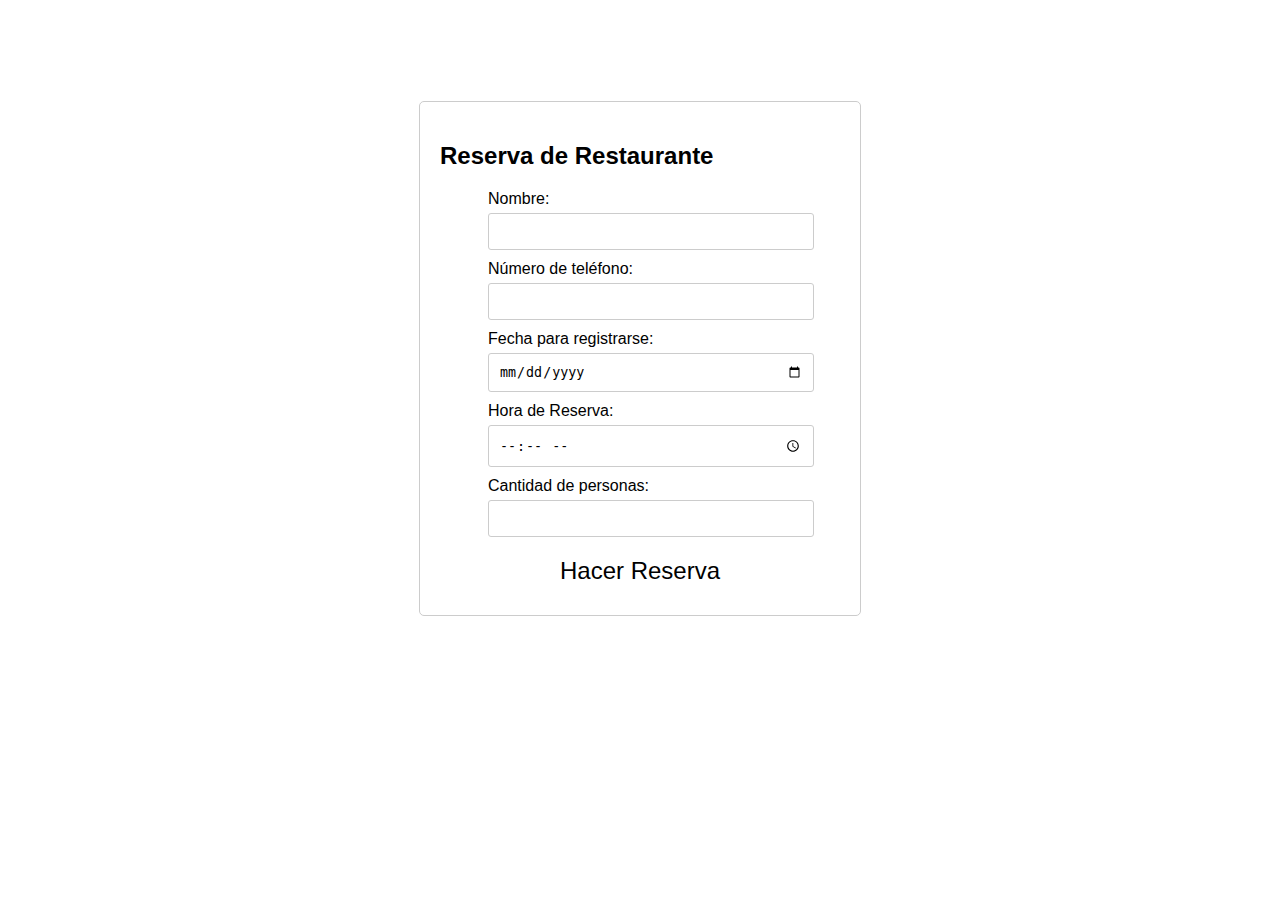
<file: projeto restaurante/formulario/index.html>
<!DOCTYPE html>
<html lang="en">
<head>
    <meta charset="UTF-8">
    <meta name="viewport" content="width=device-width, initial-scale=1.0">
    <link rel="stylesheet" href="style.css">
    <title>Document</title>
</head>
<body>

    <div class="container">
        <h2>Reserva de Restaurante</h2>
        <form id="reservationForm">
            <label for="name">Nombre:</label>
            <input type="text" id="name" name="name" required>

            <label for="phone">Número de teléfono:</label>
            <input type="tel" id="phone" name="phone" required>

            <label for="date">Fecha para registrarse:</label>
            <input type="date" id="date" name="date" required>

            <label for="time">Hora de Reserva:</label>
            <input type="time" id="time" name="time" required>

            <label for="partySize">Cantidad de personas:</label>
            <input type="number" id="partySize" name="partySize" required>

            <button type="submit">Hacer Reserva</button>
        </form>
    </div>




    <script src="js.js"></script>
</body>
</html>
</file>
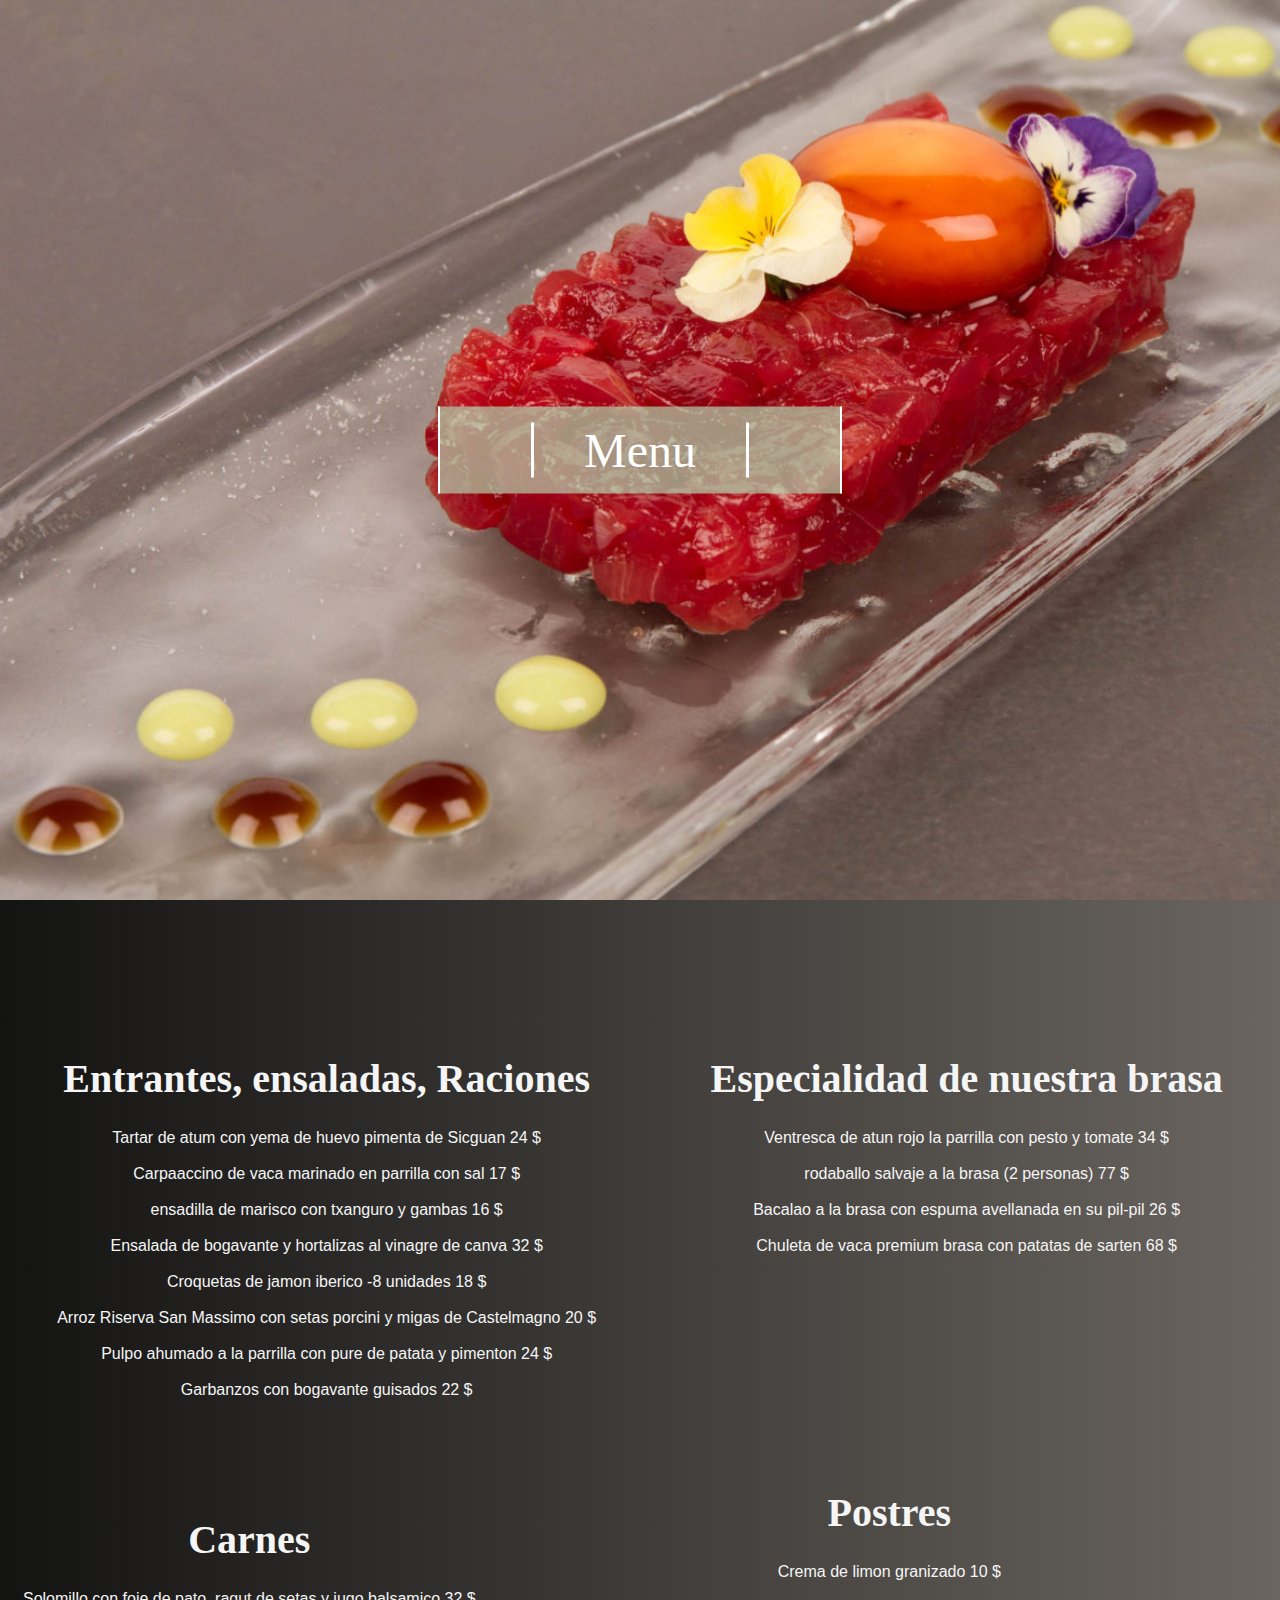
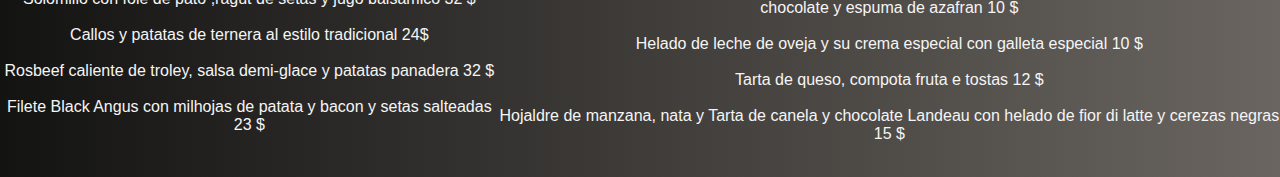
<file: projeto restaurante/menu/index.html>
<!DOCTYPE html>
<html lang="en">
<head>
    <meta charset="UTF-8">
    <meta name="viewport" content="width=device-width, initial-scale=1.0">
    <link rel="stylesheet" href="style.css">
    <title>Document</title>
</head>
<body>
    <div id="contenedor">



        <div id="inicio-menu"> 
            <div id="titulo-menu"> 
            <h1>Menu</h1>
            </div>
        </div>


        <div id="menu-descrisao">

            <div id="menu-comidas">

                <div id="entrantes">
                    <h1>Entrantes, ensaladas, Raciones </h1>
                    <p>Tartar de atum con yema de huevo pimenta de Sicguan 24 $ <br><br>
                    Carpaaccino de vaca marinado en parrilla con sal 17 $ <br><br>
                    ensadilla de marisco con txanguro y gambas 16 $ <br><br>
                    Ensalada de bogavante y hortalizas al vinagre de canva 32 $ <br><br>
                    Croquetas de jamon iberico -8 unidades 18 $ <br><br>
                    Arroz Riserva San Massimo con setas porcini y migas de Castelmagno 20 $ <br><br>
                    Pulpo ahumado a la parrilla con pure de patata y pimenton 24 $ <br><br>
                    Garbanzos con bogavante guisados 22 $</p>
                </div>


                <div id="especialidade-brasa">
                    <h1>Especialidad de nuestra brasa</h1>

                    <p>Ventresca de atun rojo la parrilla con pesto y tomate 34 $ <br><br>
                    rodaballo salvaje a la brasa (2 personas) 77 $ <br><br>
                    Bacalao a la brasa con espuma avellanada en su pil-pil 26 $ <br><br>
                    Chuleta de vaca premium brasa  con patatas de sarten 68 $</p>
                </div>

            </div>

        </div>

        


        <div id="descreisao-dos">
            <div id="Carnes">
                <h1>Carnes</h1>

                <p>Solomillo con foie de pato ,ragut de setas y jugo balsamico 32 $ <br><br>
                Callos y patatas de ternera al estilo tradicional 24$ <br><br>
                Rosbeef caliente de troley, salsa demi-glace y patatas panadera 32 $ <br><br>
                Filete Black Angus con milhojas de patata y bacon y setas salteadas 23 $</p>
            </div>

            <div id="postres">
                <h1>Postres</h1>

                <p>Crema de limon granizado 10 $ <br><br>
                chocolate y espuma de azafran 10 $ <br><br>
                Helado de leche de oveja y su crema especial con galleta especial 10 $<br><br>
                Tarta de queso, compota fruta e tostas 12 $ <br><br>
                Hojaldre de manzana, nata y
                Tarta de canela y chocolate Landeau con helado de fior di latte y cerezas negras 15 $ <br><br></p>

            </div>
        </div>


    </div>



    <script src="js.js"></script>
</body>
</html>
</file>
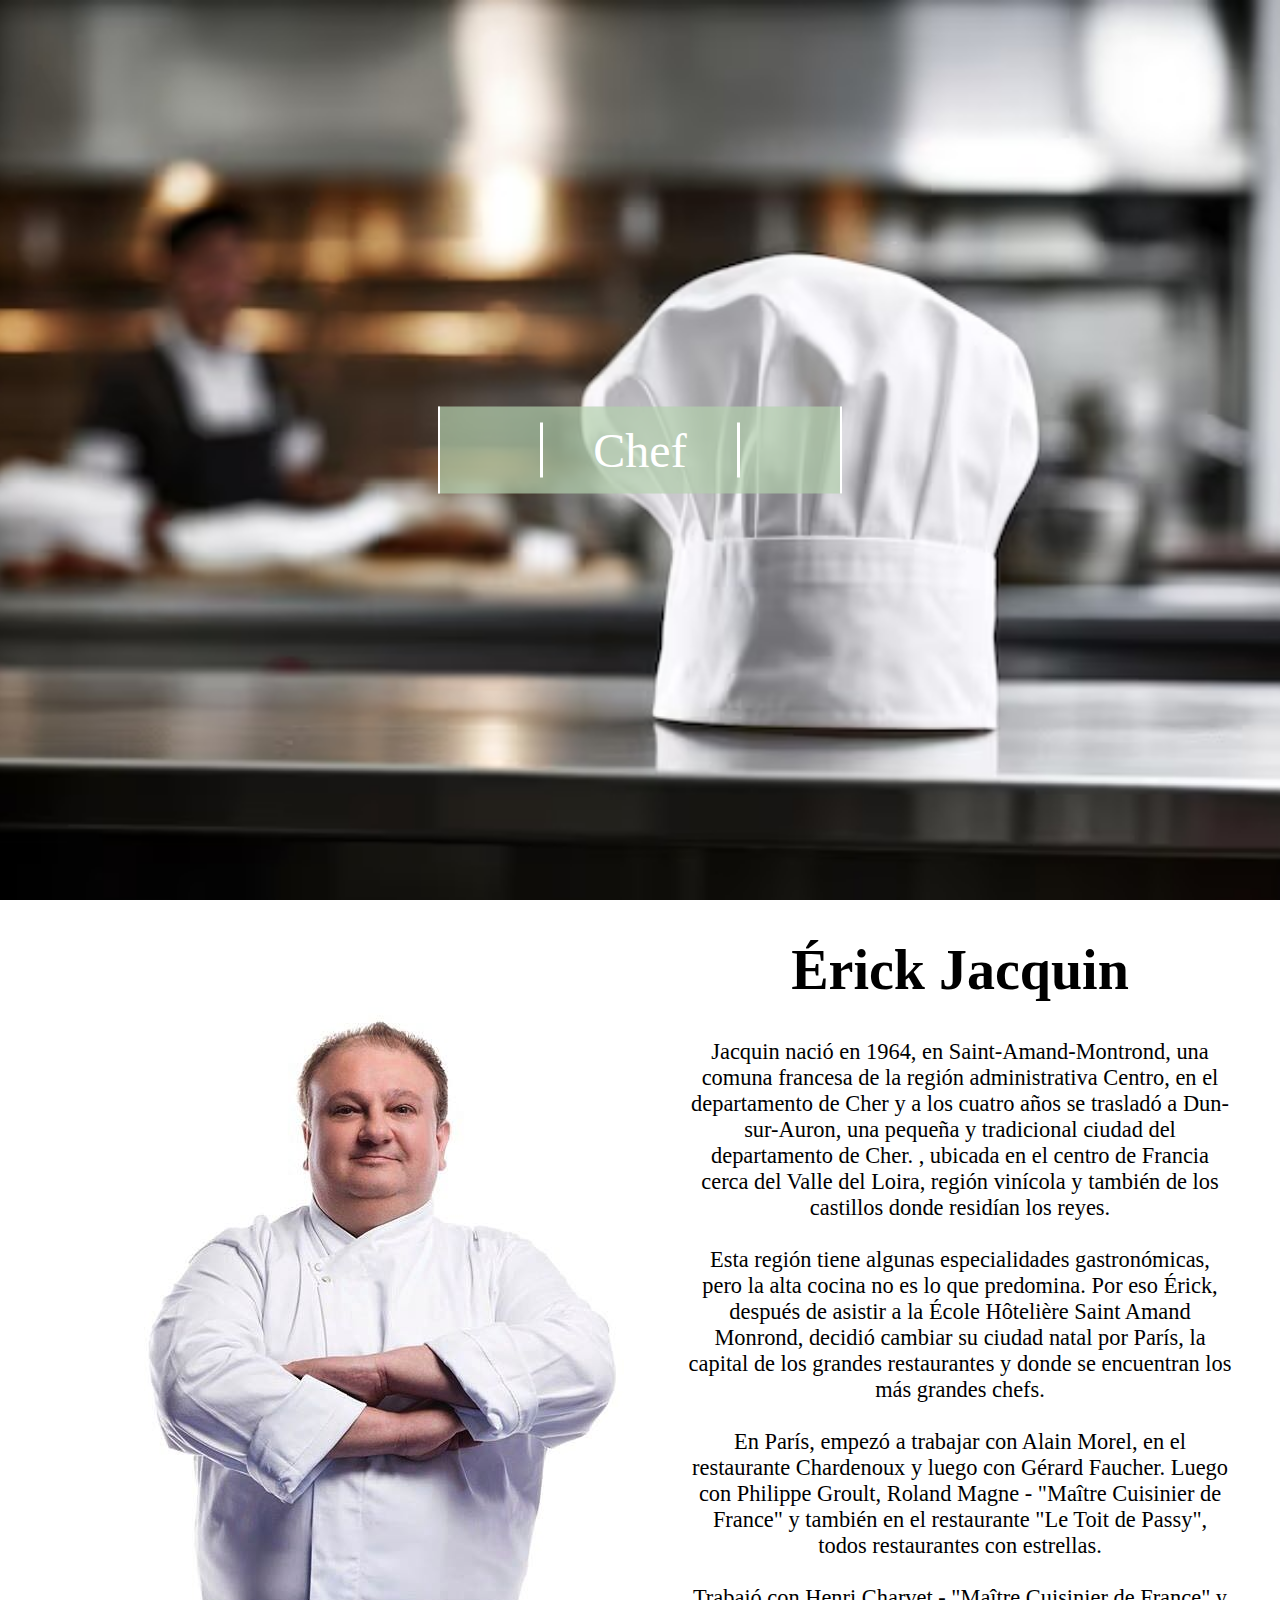
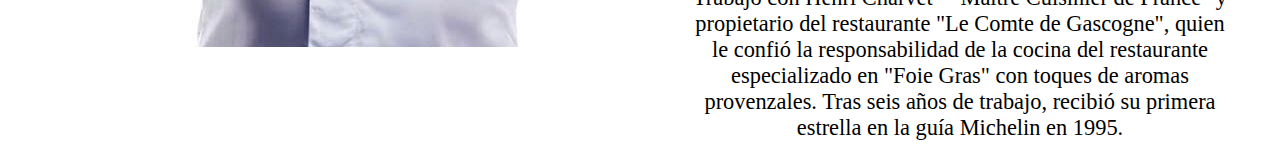
<file: projeto restaurante/pagina-chef/index.html>
<!DOCTYPE html>
<html lang="en">
<head>
    <meta charset="UTF-8">
    <meta name="viewport" content="width=device-width, initial-scale=1.0">
    <link rel="stylesheet" href="style.css">
    <title>Document</title>
</head>
<body>
    <div id="contenedor">
        <div id="inicio"> 
            <div id="titulo"> 
            <h1>Chef</h1>
            </div>
        </div>

        <div id="chef-info">
            <div id="img-chef">
                <img src="img/chef-jacan.jpg" alt="imagem-chef">
            </div>


            <div id="descrisao-chef">
                <h1>Érick Jacquin</h1>
                <p>Jacquin nació en 1964, en Saint-Amand-Montrond, una comuna francesa de la región administrativa Centro, en el departamento de Cher y a los cuatro años se trasladó a Dun-sur-Auron, una pequeña y tradicional ciudad del departamento de Cher. , ubicada en el centro de Francia cerca del Valle del Loira, región vinícola y también de los castillos donde residían los reyes. <br><br>

                    Esta región tiene algunas especialidades gastronómicas, pero la alta cocina no es lo que predomina. Por eso Érick, después de asistir a la École Hôtelière Saint Amand Monrond, decidió cambiar su ciudad natal por París, la capital de los grandes restaurantes y donde se encuentran los más grandes chefs. <br><br>
                
                    En París, empezó a trabajar con Alain Morel, en el restaurante Chardenoux y luego con Gérard Faucher. Luego con Philippe Groult, Roland Magne - "Maître Cuisinier de France" y también en el restaurante "Le Toit de Passy", todos restaurantes con estrellas. <br><br>

                    Trabajó con Henri Charvet - "Maître Cuisinier de France" y propietario del restaurante "Le Comte de Gascogne", quien le confió la responsabilidad de la cocina del restaurante especializado en "Foie Gras" con toques de aromas provenzales. Tras seis años de trabajo, recibió su primera estrella en la guía Michelin en 1995.
                </p>
                    
                </div>

        </div>
    </div>
</body>
</html>
</file>
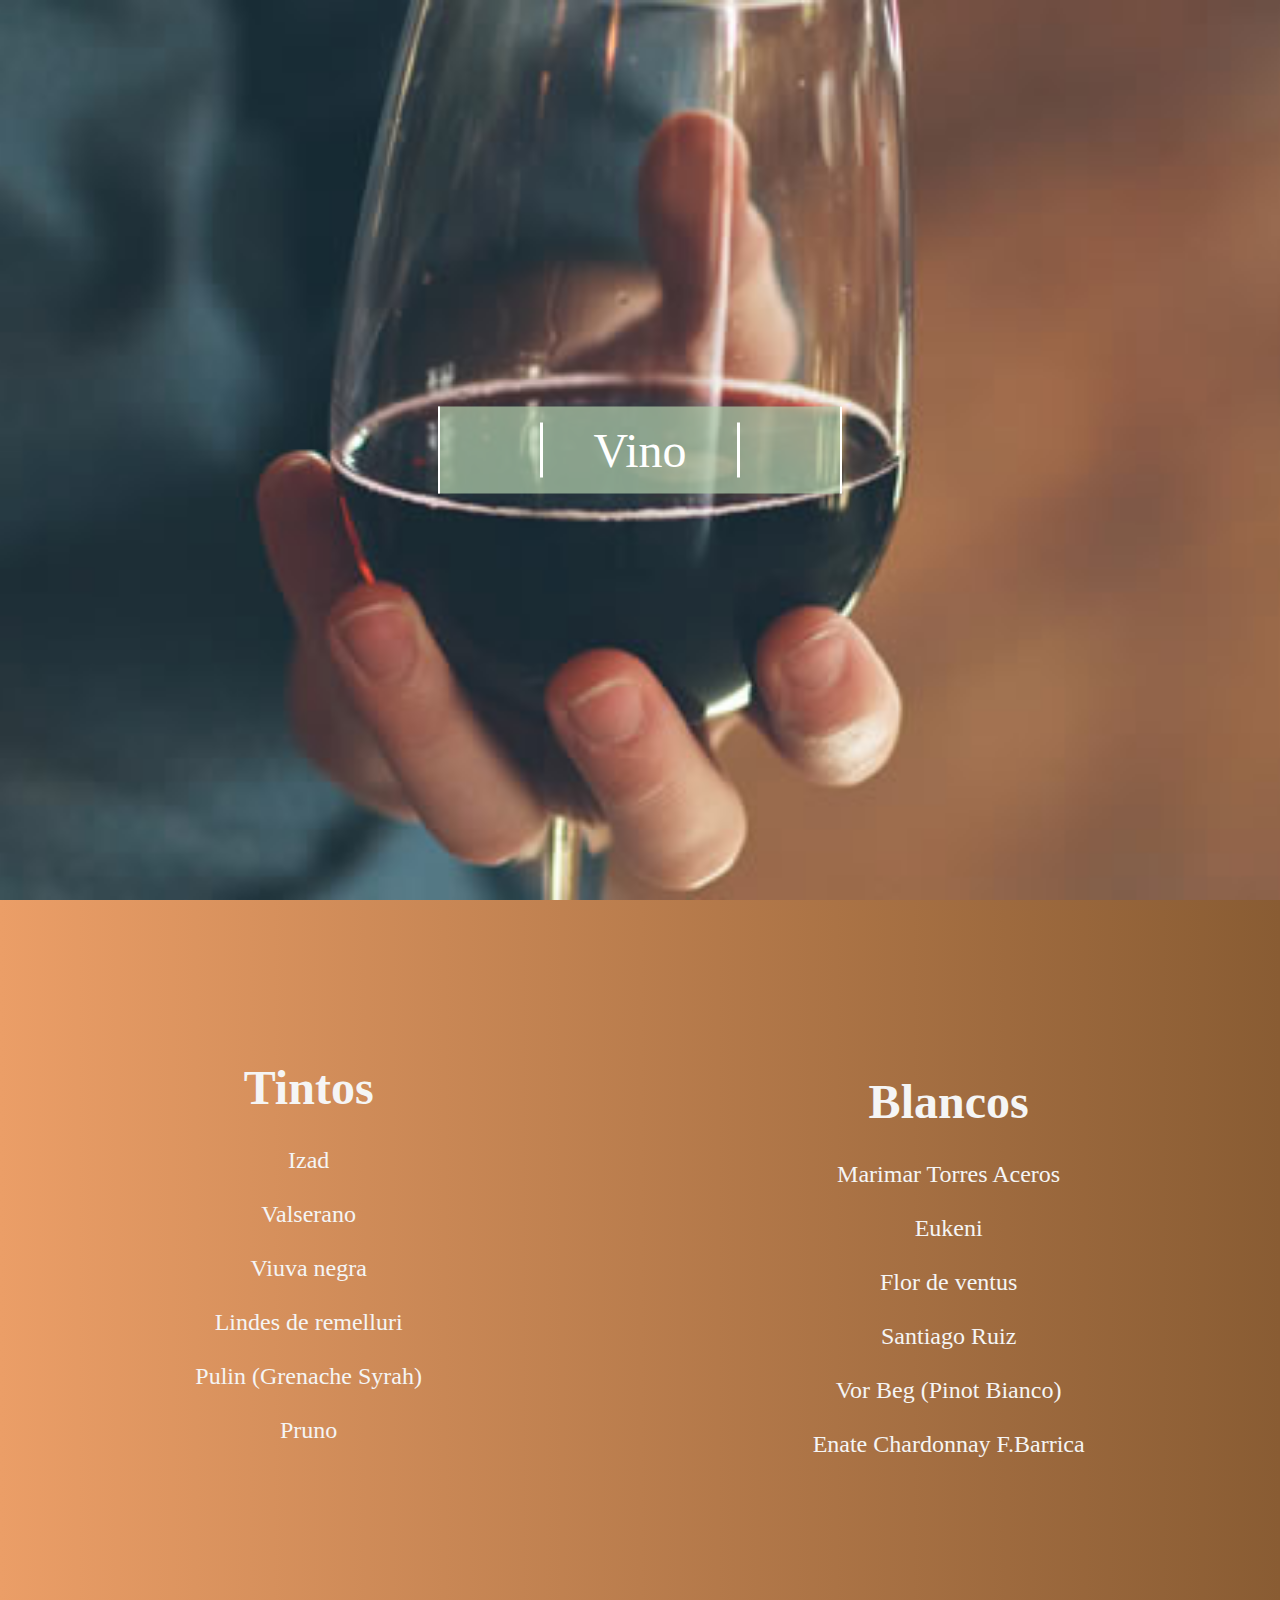
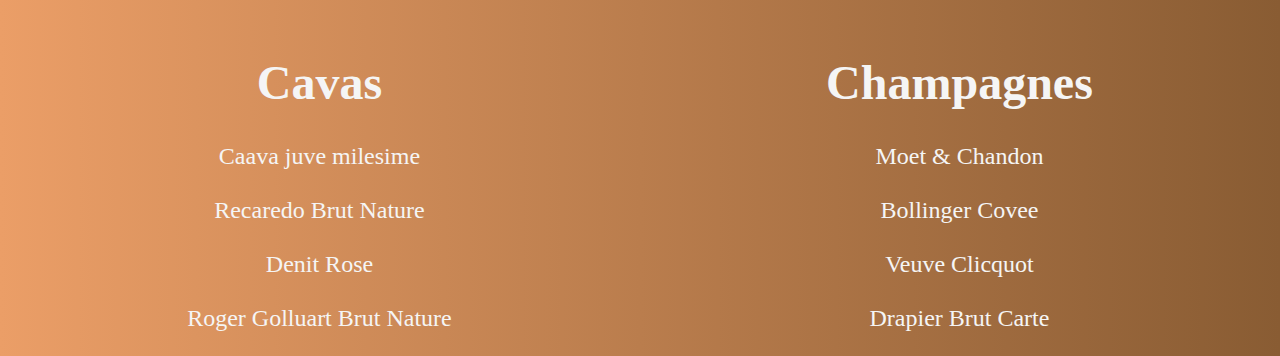
<file: projeto restaurante/vinos/index.html>
<!DOCTYPE html>
<html lang="en">
<head>
    <meta charset="UTF-8">
    <meta name="viewport" content="width=device-width, initial-scale=1.0">
    <link rel="stylesheet" href="style.css">
    <title>Document</title>
</head>
<body>
    <div id="contenedor">
        
        <div id="inicio-vino"> 
            <div id="titulo-vino"> 
            <h1>Vino</h1>
            </div>
        </div>


        <div id="descrisao-vinos">
            <div id="tintos">
                <h1>Tintos</h1>

                <p>Izad<br><br>
                Valserano <br><br>
                Viuva negra <br><br>
                Lindes de remelluri <br><br>
                Pulin (Grenache Syrah) <br><br> 
                Pruno <br><br>
                </p>
            </div>

            <div id="blancos">
                <h1>Blancos</h1>

                <p>Marimar Torres Aceros <br><br>
                Eukeni <br><br>
                Flor de ventus <br><br>
                Santiago Ruiz <br><br>
                Vor Beg (Pinot Bianco) <br><br> 
                Enate Chardonnay F.Barrica</p>
            </div>
        </div>

        <div id="cavas-champns">
            <div id="cavas">
                <h1>Cavas</h1>

                <p>Caava juve milesime <br><br>
                Recaredo Brut Nature <br><br>
                Denit Rose <br><br>
                Roger Golluart  Brut Nature</p>
            </div>


            <div id="champagnes">
                <h1>Champagnes</h1>

                <p>Moet & Chandon <br><br>
                Bollinger Covee <br><br>
                Veuve Clicquot <br><br>
                Drapier Brut Carte </p>
            </div>
        </div>

        

    </div>
</body>
</html>
</file>
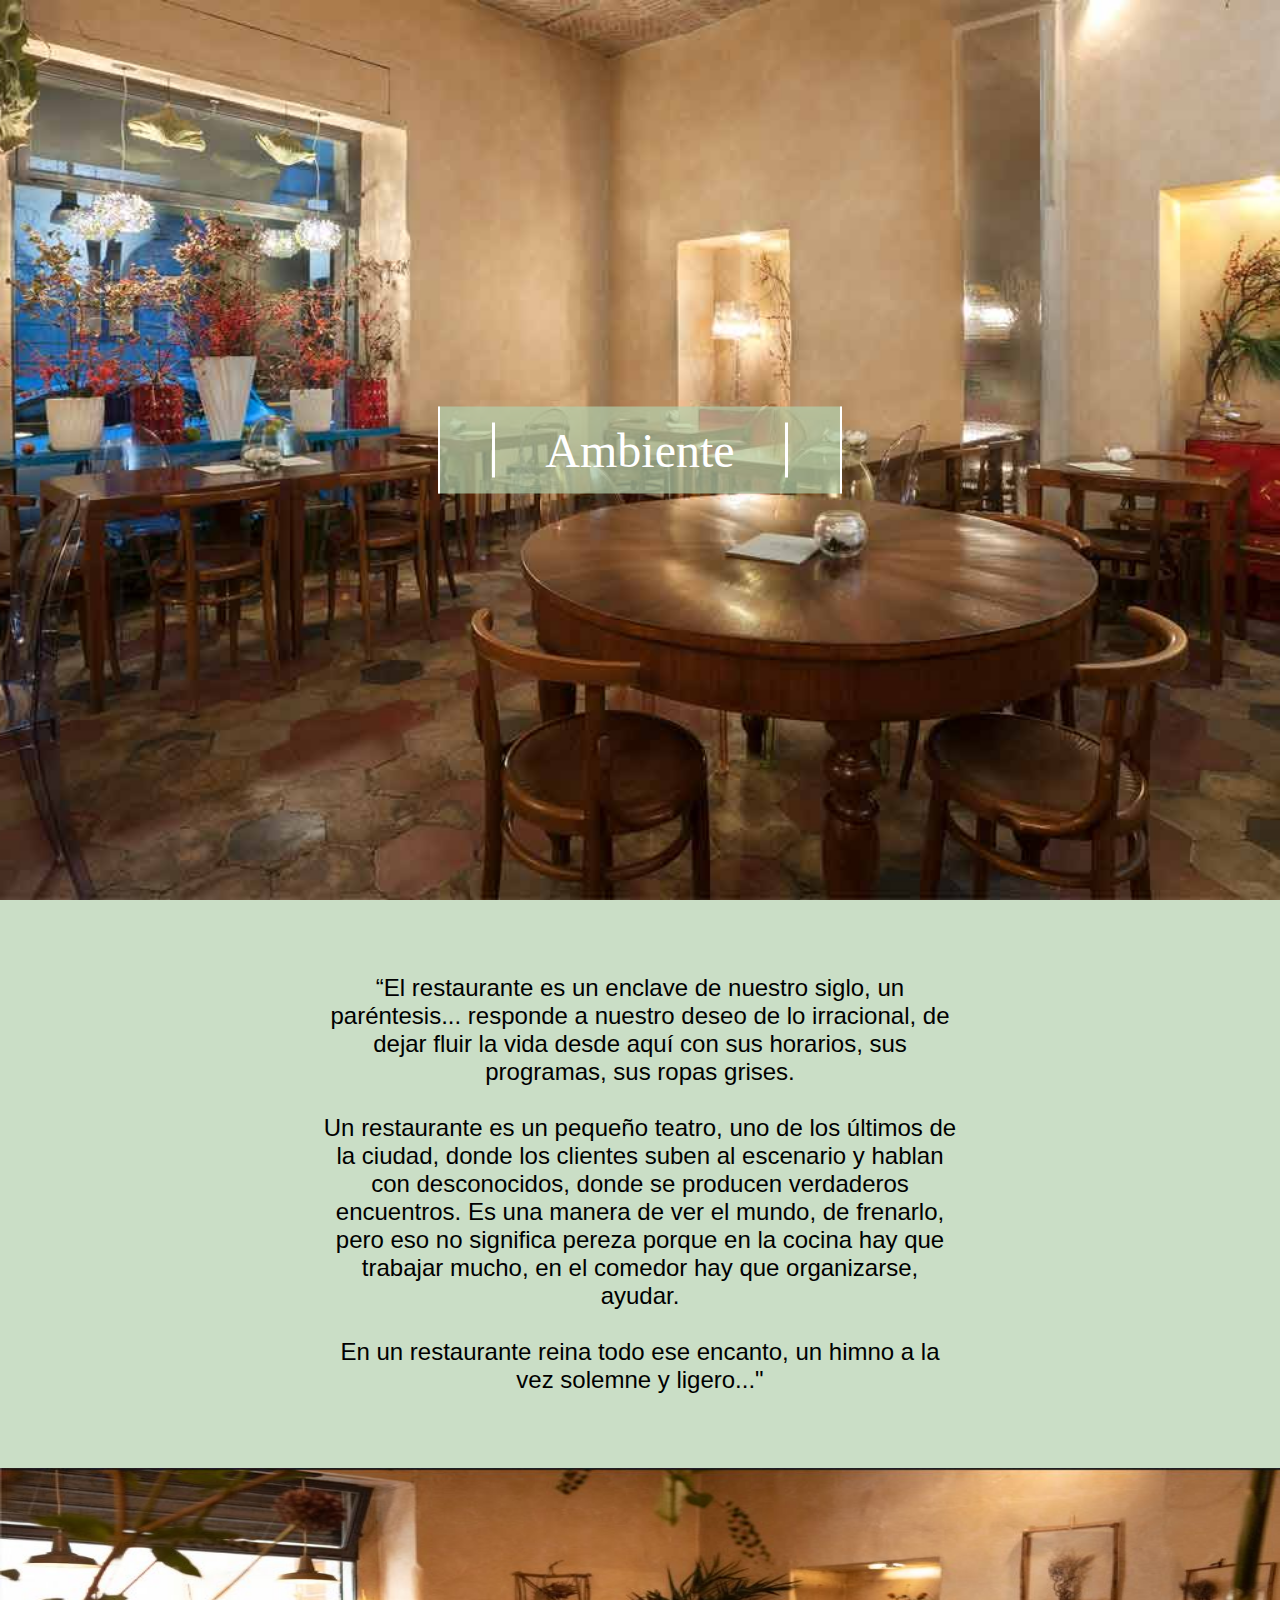
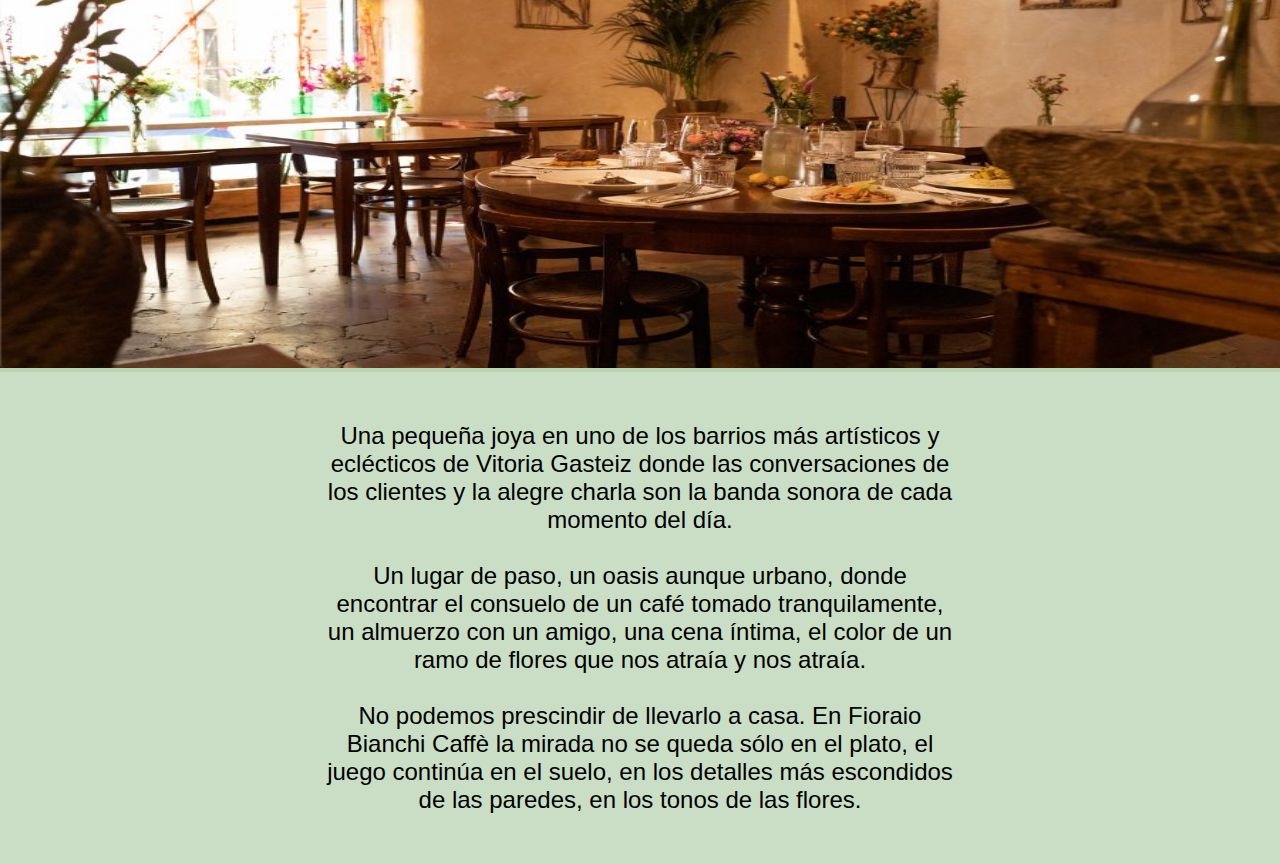
<file: projeto restaurante/hambiente/index-ambient.html>
<!DOCTYPE html>
<html lang="en">
<head>
    <meta charset="UTF-8">
    <meta name="viewport" content="width=device-width, initial-scale=1.0">
    <link rel="stylesheet" href="style-ambient.css">

    <title>ambiente</title>
</head>
<body>


    <div id="contenedor"> 

    <div id="inicio"> 
        <div id="titulo"> 
        <h1>Ambiente</h1>
        </div>
    </div>

    <div id="infoo">
        <div id="ifo-verd">
            <h3>
                “El restaurante es un enclave de nuestro siglo, un paréntesis... responde a nuestro deseo de lo irracional, de dejar fluir la vida desde aquí con sus horarios, sus programas, sus ropas grises. <br>
                <br>Un restaurante es un pequeño teatro, uno de los últimos de la ciudad, donde los clientes suben al escenario y hablan con desconocidos, donde se producen verdaderos encuentros. Es una manera de ver el mundo, de frenarlo, pero eso no significa pereza porque en la cocina hay que trabajar mucho, en el comedor hay que organizarse, ayudar. <br>
                <br>
                En un restaurante reina todo ese encanto, un himno a la vez solemne y ligero..."</h3>
        </div>
    </div>




    <div id="infooDos">
        <div class="slide fade">
            <img src="img/ambiente- 4.jpg" alt="Imagem 1">
        </div>
        <div class="slide fade">
            <img src="img/ambiente-1.jpg" alt="Imagem 2">
        </div>
        </div>
        <div class="slide fade">
            <img src="img/ambiente-3.jpg" alt="Imagem 4">
        </div>


        
    <div id="info-dos">
        <p>Una pequeña joya en uno de los barrios más artísticos y eclécticos de Vitoria Gasteiz donde las conversaciones de los clientes y la alegre charla son la banda sonora de cada momento del día. <br> <br>
            Un lugar de paso, un oasis aunque urbano, donde encontrar el consuelo de un café tomado tranquilamente, un almuerzo con un amigo, una cena íntima, el color de un ramo de flores que nos atraía y nos atraía. <br><br>No podemos prescindir de llevarlo a casa. En Fioraio Bianchi Caffè la mirada no se queda sólo en el plato, el juego continúa en el suelo, en los detalles más escondidos de las paredes, en los tonos de las flores.</p>
    </div>


    

    </div>

    <footer>

    </footer>

</div>





<script src="js.js"></script>
</body>
</html>
</file>
<file: projeto restaurante/formulario/style.css>
body {
            font-family: Arial, sans-serif;
            position: relative;
        }
        .container {
            max-width: 400px;
            margin: 0 auto;
            padding: 20px;
            border: 1px solid #ccc;
            border-radius: 5px;
            margin-top: 8%;

        }

        #reservationForm{
            display: flex;
            flex-direction: column;
            margin: 0 3rem;
            
        }

        label {
            display: block;
            margin-bottom: 5px;
        }
        input[type="text"], input[type="tel"], input[type="date"], input[type="time"], input[type="number"] {
            width: 100%;
            padding: 10px;
            margin-bottom: 10px;
            border: 1px solid #ccc;
            border-radius: 3px;
        }
        button {
            font-size: 1.5rem;
            padding: 10px 20px;
            border: none;
            border-radius: 3px;
            cursor: pointer;
            background-color: white;
            
        }
        button:hover {
            color: rgb(14, 139, 248);
        }
</file>
<file: projeto restaurante/menu/style.css>
body{
    padding: 0;
    margin: 0;
}

#contenedor{
    display: flex;
    flex-direction: column;
    background-image: linear-gradient(to right, #131312 , #6a6560  );
}

#inicio-menu{
    background-image: url(img/tartar-atum-slide.jpg);
    height: 100vh;
    width: 100%;
    background-repeat: no-repeat;
    background-size: cover;
    background-position: center center;


}
#titulo-menu{
    position: absolute;
    top: 50%;
    left: 50%;
    transform: translate(-50%, -50%);
    background-color: #b4d0aeb3;
    width: 20rem;
    height: auto;
    display: flex;
    justify-content: center;
    align-items: center;
    text-align: center;
    padding: 0px 40px;
    border-left: solid white 2px ;
    border-right: solid white 2px ;

}

#titulo-menu h1 {
    margin: 1rem;
    font-size: 3rem;
    font-weight: 300;
    padding: 0px 50px;
    color: white;
    border-left: solid white 3px;
    border-right: solid white 3px;

}

#menu-descrisao{
    margin: 5rem 0px 0px;
}

#menu-comidas{
    display: flex;
    justify-content: center;
    justify-content: space-around;
    margin: 3rem 0rem;
    text-align: center;



}
#entrantes h1{
    font-size: 2.5rem;
    color: whitesmoke;

}
#entrantes p{
    font-size: 1rem;
    color: whitesmoke;
    font-family: sans-serif;
}

#especialidade-brasa h1{
    font-size: 2.5rem;
    color: whitesmoke;

}
#especialidade-brasa p{
    font-size: 1rem;
    color: whitesmoke;
    font-family: sans-serif;
}










#descreisao-dos{
    display: flex;
    justify-content: space-around;
    text-align: center;
    align-items: center;

}

#Carnes h1{
    font-size: 2.5rem;
    color: whitesmoke;

}
#Carnes p{
    font-size: 1rem;
    color: whitesmoke;
    font-family: sans-serif;
}

#postres h1{
    font-size: 2.5rem;
    color: whitesmoke;

}
#postres p{
    font-size: 1rem;
    color: whitesmoke;
    font-family: sans-serif;
}


.slide {
    display: none;
}

img {
    width: 100%;
    height: 500px;
}
</file>
<file: projeto restaurante/pagina-chef/style.css>
body{
    padding: 0;
    margin: 0;
}

#contenedor{
    display: flex;
    flex-direction: column;
}

#inicio{
    background-image: url(img/chef-cozinha-inicio.avif);
    height: 100vh;
    width: 100%;
    background-repeat: no-repeat;
    background-size: cover;
    position: relative;
    background-position: center center;

}
#titulo{
    position: absolute;
    top: 50%;
    left: 50%;
    transform: translate(-50%, -50%);
    background-color: #b4d0aeb3;
    width: 20rem;
    height: auto;
    display: flex;
    justify-content: center;
    align-items: center;
    text-align: center;
    padding: 0px 40px;
    border-left: solid white 2px ;
    border-right: solid white 2px ;

}

#titulo h1 {
    margin: 1rem;
    font-size: 3rem;
    font-weight: 300;
    padding: 0px 50px;
    color: white;
    border-left: solid white 3px;
    border-right: solid white 3px;

}

#chef-info{
    display: flex;
    justify-content: center;
    align-items: center;
    margin: 0rem 3rem;

}


#descrisao-chef h1{
    color: black;
    font-size: 3.5rem;
    text-align: center;



}

#descrisao-chef p{
    margin: 2rem 0rem 0rem;
    color: black;
    font-size: 1.4rem;
    text-align: center;
    margin-bottom: 1rem;
}
</file>
<file: projeto restaurante/vinos/style.css>
body{
    padding: 0;
    margin: 0;
}

#contenedor{
    display: flex;
    flex-direction: column;
    background-image: linear-gradient(to right, #eb9e67 , #895c33  );
}

#inicio-vino{
    background-image: url(img/vino-bebidas.jpg);
    height: 100vh;
    width: 100%;
    background-repeat: no-repeat;
    background-size: cover;
    background-position: center center;
    


}
#titulo-vino{
    position: absolute;
    top: 50%;
    left: 50%;
    transform: translate(-50%, -50%);
    background-color: #b4d0aeb3;
    width: 20rem;
    height: auto;
    display: flex;
    justify-content: center;
    align-items: center;
    text-align: center;
    padding: 0px 40px;
    border-left: solid white 2px ;
    border-right: solid white 2px ;

}

#titulo-vino h1 {
    margin: 1rem;
    font-size: 3rem;
    font-weight: 300;
    padding: 0px 50px;
    color: white;
    border-left: solid white 3px;
    border-right: solid white 3px;

}

#titulo{
    display: flex;
    align-items: center;
    justify-content: center;
    text-align: center;
    margin: 5rem 0rem;
    color: whitesmoke;
    font-size: 1.8rem;
}

#descrisao-vinos{
    display: flex;
    justify-content: center;
    align-items: center;
    justify-content: space-around;
    text-align: center;
    color: whitesmoke;
    margin: 8rem 0rem 0rem;
    font-size: 1.5rem;
}

#cavas-champns{
    display: flex;
    justify-content: center;
    align-items: center;
    justify-content: space-around;
    text-align: center;
    color: whitesmoke;
    margin: 8rem 0rem 0rem;
    font-size: 1.5rem;
}
</file>
<file: projeto restaurante/hambiente/style-ambient.css>
body{
    padding: 0;
    margin: 0;
}

#contenedor{
    display: flex;
    flex-direction: column;
}

#inicio{
    background-image: url(img/ambiente-1.jpg);
    height: 100vh;
    width: 100%;
    background-repeat: no-repeat;
    background-size: cover;
    position: relative;
    background-position: center center;

}
#titulo{
    position: absolute;
    top: 50%;
    left: 50%;
    transform: translate(-50%, -50%);
    background-color: #b4d0aeb3;
    width: 20rem;
    height: auto;
    display: flex;
    justify-content: center;
    align-items: center;
    text-align: center;
    padding: 0px 40px;
    border-left: solid white 2px ;
    border-right: solid white 2px ;

}

#titulo h1 {
    margin: 1rem;
    font-size: 3rem;
    font-weight: 300;
    padding: 0px 50px;
    color: white;
    border-left: solid white 3px;
    border-right: solid white 3px;

}

#infoo{
    background-color: #b4d0aeb3;
    display: flex;
    justify-content: center;
    align-items: center;
    text-align: center;
}

#ifo-verd{
    width: 50%;
    margin: 50px 0px;
    padding: 0px 20px;
    font-family: sans-serif;
}
#ifo-verd h3{
    font-size: 1.5rem;
    font-weight: 200;
    font-family: sans-serif;
    color: black;
    font-size: 1.5rem;
}



#infooDos{
    background-color: #b4d0aeb3;
}

.slide {
    display: none;
    background-color: #b4d0aeb3;
}

img {
    width: 100%;
    height: 500px;
}

#info-dos{
    background-color: #b4d0aeb3;
    display: flex;
    justify-content: center;
    align-items: center;
    text-align: center;

}

#info-dos p{
    width: 50%;
    margin: 50px 0px;
    padding: 0px 20px;
    font-size: 1.5rem;
    font-weight: 200;
    font-family: sans-serif;
    color: black;
    font-size: 1.5rem;
}
</file>
